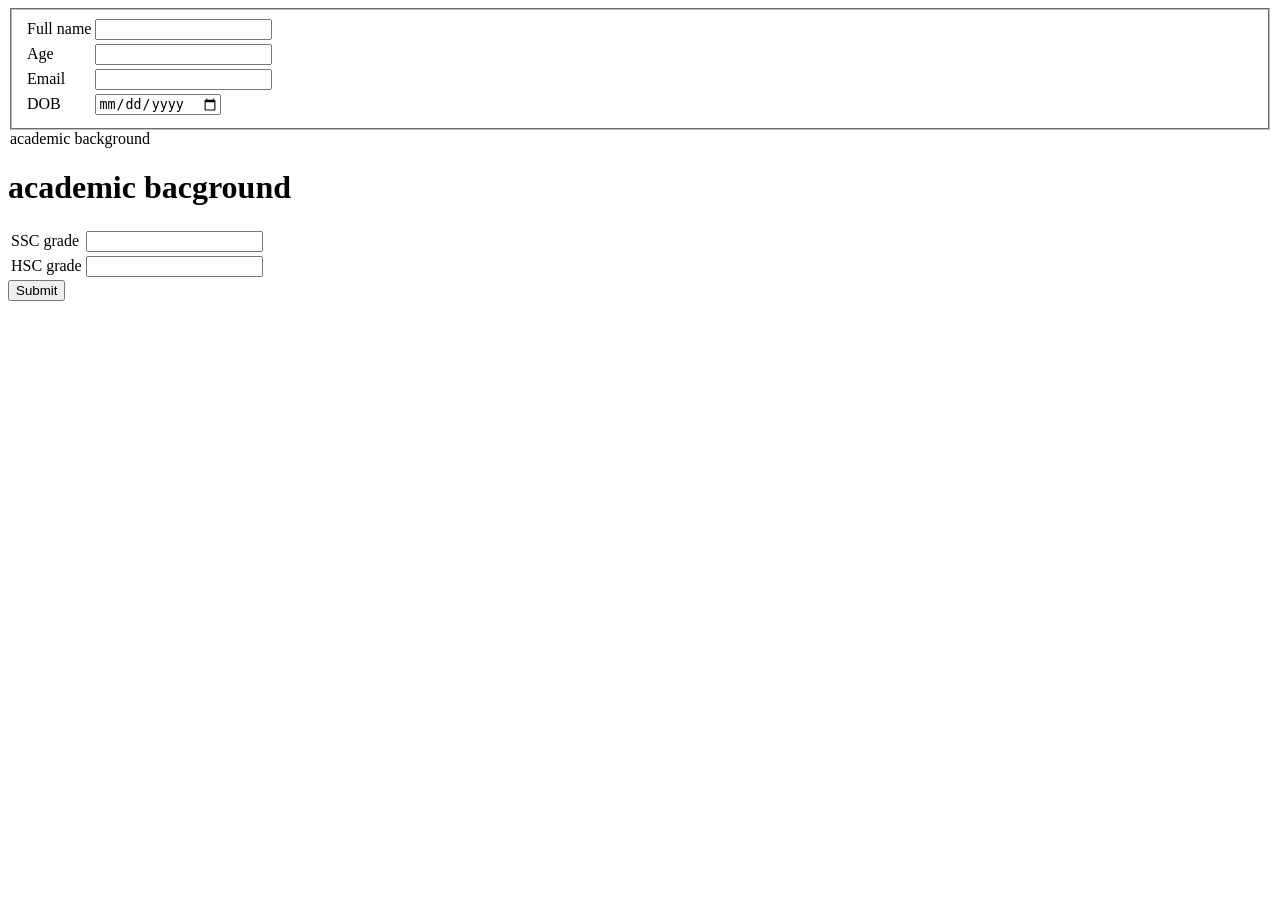
<file: webtech.html>
<!DOCTYPE html>
 
<html>
 
<head>
 
<title>WT_M</title>
 
</head>
 
 
 
<body>
 
 
 
 
 
 
 
<form>
    <fieldset>
       
   
 
   
 
<table>
 
 
 
<tr>
 
 
 
<td>Full  name </td>
 
<td><input type="text" ></td>
 
</tr>
 
 
 
 
 
 
 
<tr>
 
<td>Age</td>
 
<td><input type="number"></td>
 
</tr>
 
 
 
<tr>
 
 
 
    <td>Email</td>
 
    <td>
 
<input type="email"></td>
 
 
 
</tr>
 
 
 
<tr>
 
<td>
 
DOB
 
</td>
 
 
 
<td>
 
<input type="date">
 
</td>
 
</tr>
</table>
</fieldset>
 
 
 
 
 
 
 
 
<filedset>
    <legend> academic background </legend>
 
   
    <table>
<h1> academic bacground
</h1>
 
<tr>  <td> SSC grade</td>
<td> <input type="number"></td></tr>
 
<tr>  <td> HSC grade</td>
<td> <input type="number"></td></tr>
 
</table>
 
</filedset>
 
<tr>
 
    <td>
 
<input type="submit">
 
    </td>
 
</tr>
 
 
 
 
 
 
 
<p> </p>
 
 
 
 
 
</form>
 
</body>
 
 
 
</html>
</file>
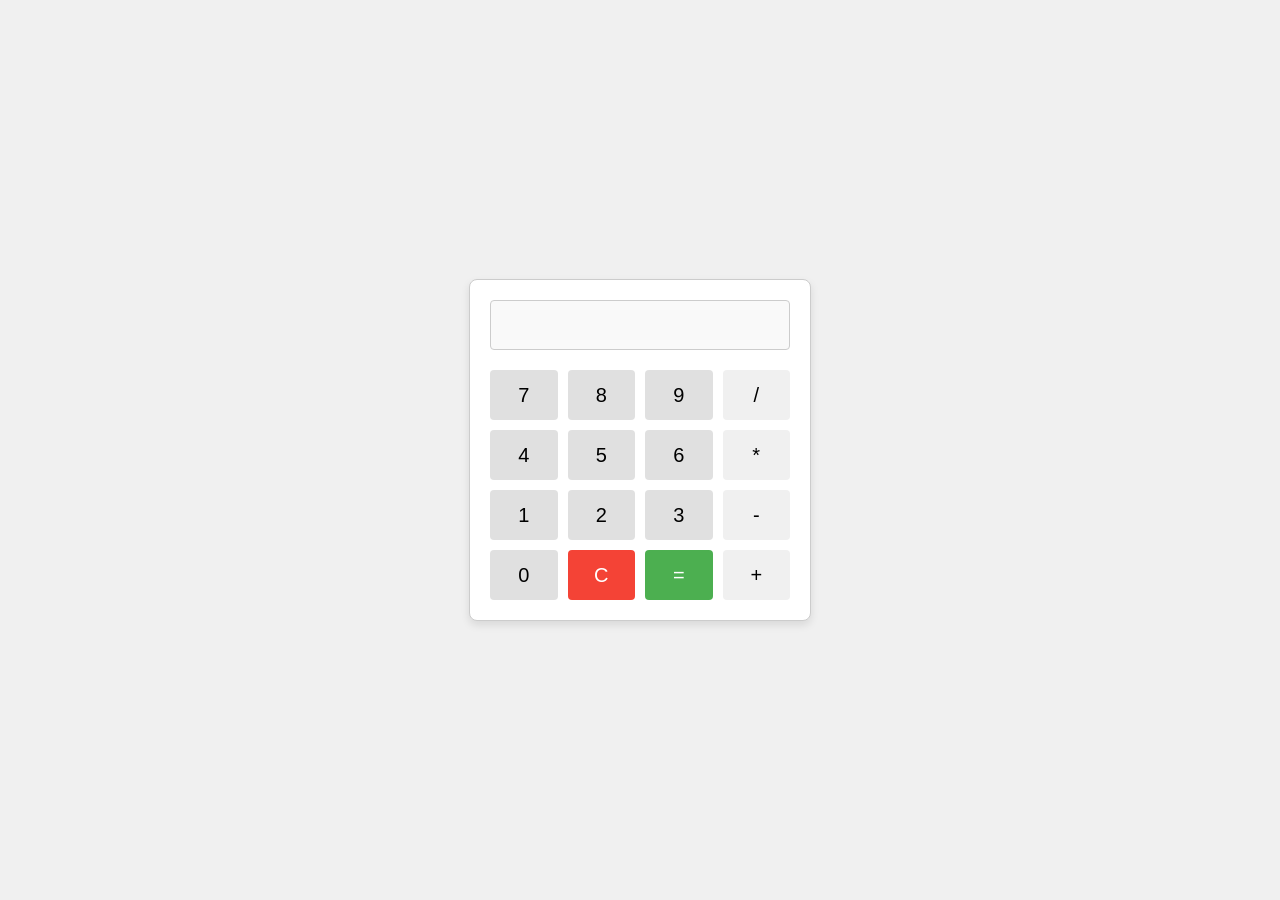
<file: dom.php/Riya.html>
<!DOCTYPE html>
<html lang="en">
<head>
<meta charset="UTF-8">
<meta name="viewport" content="width=device-width, initial-scale=1.0">
<title>Simple Calculator</title>
<style>
    body {
        display: flex;
        justify-content: center;
        align-items: center;
        height: 100vh;
        margin: 0;
        background-color: #f0f0f0;
        font-family: Arial, sans-serif;
    }
    .calculator {
        background-color: #fff;
        border: 1px solid #ccc;
        border-radius: 8px;
        padding: 20px;
        box-shadow: 0 4px 8px rgba(0, 0, 0, 0.1);
        width: 300px;
    }
    #display {
        width: 100%;
        height: 50px;
        font-size: 24px;
        text-align: right;
        padding: 10px;
        box-sizing: border-box;
        border: 1px solid #ccc;
        border-radius: 4px;
        margin-bottom: 20px;
        background-color: #f9f9f9;
    }
    .buttons {
        display: grid;
        grid-template-columns: repeat(4, 1fr);
        gap: 10px;
    }
    button {
        height: 50px;
        font-size: 20px;
        background-color: #e0e0e0;
        border: none;
        border-radius: 4px;
        cursor: pointer;
        transition: background-color 0.2s;
    }
    button:hover {
        background-color: #d0d0d0;
    }
    button.operator {
        background-color: #f0f0f0;
    }
    button.equal {
        background-color: #4caf50;
    color: white;
    }
    button.clear {
        background-color: #f44336;
        color: white;
    }
</style>
</head>
<body>
<div class="calculator">
<input type="text" id="display" readonly>
<div class="buttons">
<button>7</button>
<button>8</button>
<button>9</button>
<button class="operator">/</button>
<button>4</button>
<button>5</button>
<button>6</button>
<button class="operator">*</button>
<button>1</button>
<button>2</button>
<button>3</button>
<button class="operator">-</button>
<button>0</button>
<button class="clear">C</button>
<button class="equal">=</button>
<button class="operator">+</button>
</div>
</div>
<script>
    const display = document.getElementById('display');
    const buttons = document.querySelectorAll('button');
    buttons.forEach(button => {
        button.addEventListener('click', () => {
            const value = button.textContent;
            if (value === 'C') {
                display.value = '';
            } else if (value === '=') {
                try {
                    display.value = eval(display.value) || '';
                } catch (error) {
                    display.value = 'Error';
                       setTimeout(() => { display.value = ''; }, 2000); // Clear error after 2 seconds
                }
            } else {
                display.value += value;
            }
        });
    });
</script>
</body>
</html>
</file>
